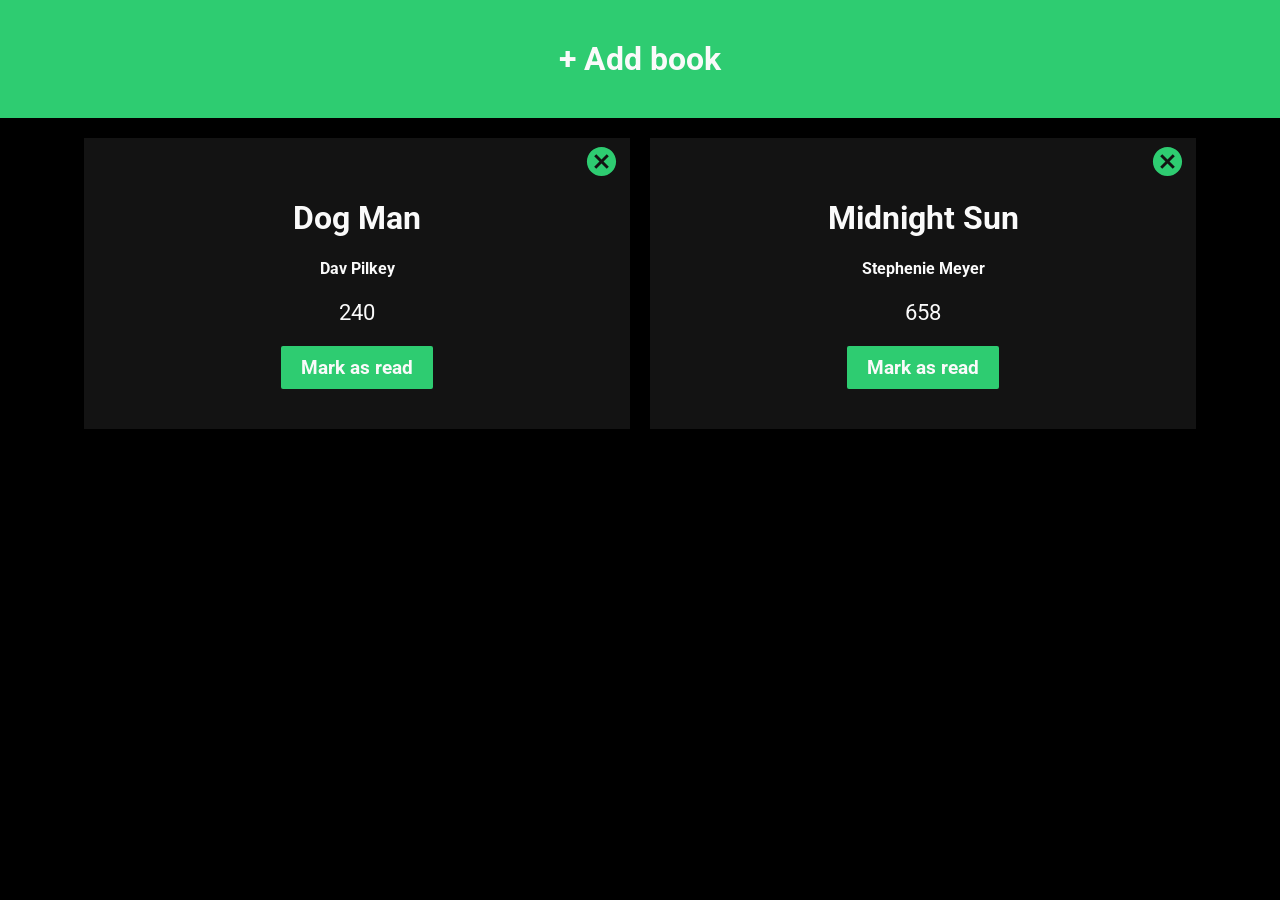
<file: index.html>
<!DOCTYPE html>
<html lang="en">
<head>
    <link rel="stylesheet" href="./style.css">
    <script src="./script.js" defer></script>
    <meta charset="UTF-8">
    <meta http-equiv="X-UA-Compatible" content="IE=edge">
    <meta name="viewport" content="width=device-width, initial-scale=1.0">
    <title>Document</title>
</head>
<body>
    <div class="pop-up">
        <form action="">
            <div>
                <label for="title">Title</label>
                <input type="text" class="inputTitle" id="title">
            </div>
            <div>
                <label for="author">Author</label>
                <input type="text" class="inputAuthor" id="author">
            </div>
            <div>
                <label for="pageNumber">PageNumber</label>
                <input type="number"  class="inputPageNumber" id="pageNumber" >
            </div>
            <button type="button">Add</button>
        </form>
    </div>
    <button class="add-book">+ Add book</button>
    <div class="container">

    </div>
</body>
</html>
</file>
<file: style.css>
@import url('https://fonts.googleapis.com/css2?family=Roboto&display=swap');

*{
    box-sizing: border-box;
}

body{
    margin:0;
    background-color: black;
    font-family: 'Roboto', sans-serif;
}

.add-book{
    border: none;
    background-color: #2ecc71;
    color: #fafafa;
    width: 100%;
    font-size: 2rem;
    font-family: inherit;
    padding: 40px 0;
    font-weight: bold;
    cursor: pointer;
}

.container{
    width: 90%;
    margin: 0 auto;
    padding: 20px;
    display: grid;
    grid-template-columns: repeat(auto-fit,minmax(250px,1fr));
    gap: 20px;
}

.book{
    color: #fafafa;
    text-align: center;
    background-color: rgba(24,24,24,.8);
    padding: 40px 0;
    position: relative;
}
.pageNumber{
    margin: 21px 0;
    font-size: 1.4rem;
}

.readStatus{
    border: none;
    font: inherit;
    background-color: #2ecc71;
    color: #fafafa;
    font-weight: bold;
    padding: 10px 20px;
    border-radius: 2px;
    font-size: 1.2rem;
}

.pop-up{
    width: 80%;
    height: 80%;
    position: absolute;
    top: 10%;
    left: 10%;
    background-color: #fafafa;
    display: none;
    z-index: 10;
}

.pop-up>form{
    height: 100%;
    display: flex;
    flex-direction: column;
    align-items: center;
    justify-content: center;
    gap: 80px;
}

form>div{
    display: flex;
    gap: 20px;
    width: 70%;
    align-items: center;
}

form label{
    width: 150px;
    text-align: right;
}

form input{
    width: 100%;
    padding: 10px;
    font-size: 1.2rem;
    border: none;
    background-color: #2ecc71;
    border-radius: 4px;
    color: #fafafa;
    font-weight: bold;
}

form>button{
    border: 0;
    padding: 10px 20px;
    width: 20%;
    background-color: rgb(0,0,0);
    color: white;
    border-radius: 4px;
}

form>button,form label{
    font-size: 1rem;
    font-weight: bold;
}

.remove-button{
    position: absolute;
    top: 2%;
    right: 2%;
    width: 35px;
    cursor: pointer;
}
</file>
